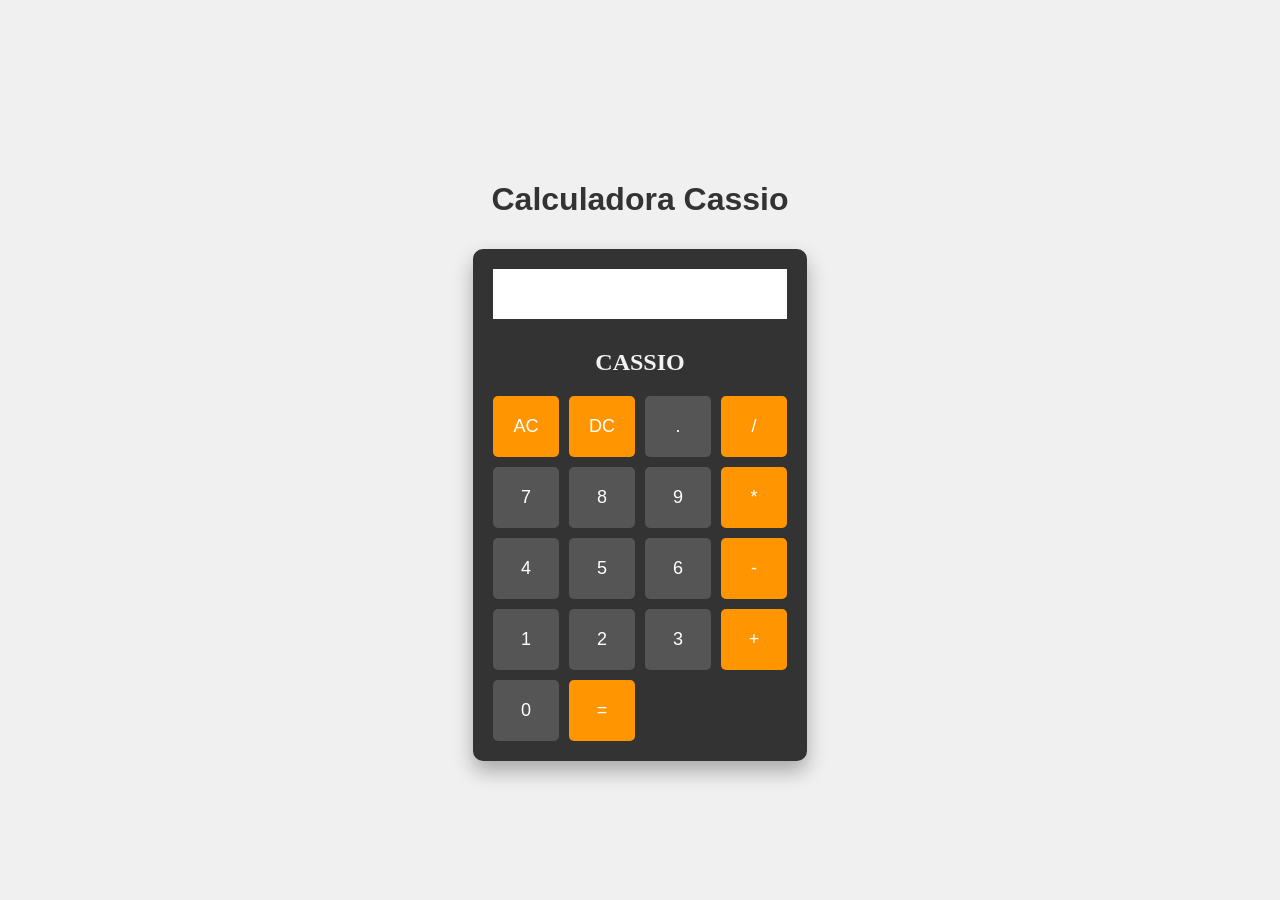
<file: index.html>
<!DOCTYPE html>
<html lang="en">
<head>
    <meta charset="UTF-8">
    <meta name="viewport" content="width=device-width, initial-scale=1.0">
    <title>Calculadora</title>
    <link rel="stylesheet" href="index.css">
</head>
<body>
    <div class="titulo">
        <h1>Calculadora Cassio</h1>
    </div>

    <div class="calculator">
        <input type="text" id="display" readonly>
            <h2>CASSIO</h2>
        <div class = "buttons">
            <button id="ac" class="special">AC</button>
            <button id="dc" class="special">DC</button>
            <button id="." >.</button>
            <button id="/" class="special">/</button>
            <button id="7" >7</button>     
            <button id="8" >8</button>
            <button id="9" >9</button>    
            <button id="*" class="special">*</button>
            <button id="4" >4</button>
            <button id="5" >5</button>
            <button id="6" >6</button>
            <button id="-" class="special">-</button>
            <button id="1" >1</button>
            <button id="2" >2</button>
            <button id="3" >3</button>
            <button id="+" class="special">+</button>
            <button id="0" class="zero">0</button>
            <button id="=" class="special">=</button>
            
        </div>
               
    </div>
    <script src="calculadora.js"></script>
</body>
</html>
</file>
<file: index.css>
body {
    display: flex;
    flex-direction: column;
    align-items: center;
    justify-content: center;
    min-height: 100vh;
    margin: 0;
    background-color: #f0f0f0;
}

.titulo {
    text-align: center;
    color: #333;
    margin-top: 20px;
    margin-bottom: 10px;
    font-family: 'Arial', sans-serif;
}

.calculator {
    background:#333;
    padding: 20px;
    border-radius: 10px;
    box-shadow: 0 10px 20px rgba(0, 0, 0, 0.3);
}

#display {
    width: 100%;
    height: 50px;
    font-size: large;
    text-align: right;
    margin-bottom: 10px;
    border: none;
    padding: 5px;
    box-sizing: border-box;
}

.buttons {
    display: grid;
    grid-template-columns: repeat(4, 1fr);
    gap: 10px;
}

button {
    padding: 20px;
    font-size: 18px;
    cursor: pointer;
    border: none;
    border-radius: 5px;
    background: #555;
    color: white;
}

button:hover {
    background: #777;
}

.special {
    background: #ff9500;
}

h2 {
    color: #f4f1f1;
    margin-bottom: 20px;
    text-align: center;
}
</file>
<file: css/index.css>
body {
    display: flex;
    flex-direction: column;
    align-items: center;
    justify-content: center;
    min-height: 100vh;
    margin: 0;
    background-color: #f0f0f0;
}

.titulo {
    text-align: center;
    color: #333;
    margin-top: 20px;
    margin-bottom: 10px;
    font-family: 'Arial', sans-serif;
}

.calculator {
    background:#333;
    padding: 20px;
    border-radius: 10px;
    box-shadow: 0 10px 20px rgba(0, 0, 0, 0.3);
}

#display {
    width: 100%;
    height: 50px;
    font-size: large;
    text-align: right;
    margin-bottom: 10px;
    border: none;
    padding: 5px;
    box-sizing: border-box;
}

.buttons {
    display: grid;
    grid-template-columns: repeat(4, 1fr);
    gap: 10px;
}

button {
    padding: 20px;
    font-size: 18px;
    cursor: pointer;
    border: none;
    border-radius: 5px;
    background: #555;
    color: white;
}

button:hover {
    background: #777;
}

.special {
    background: #ff9500;
}

h2 {
    color: #f4f1f1;
    margin-bottom: 20px;
    text-align: center;
}
</file>
